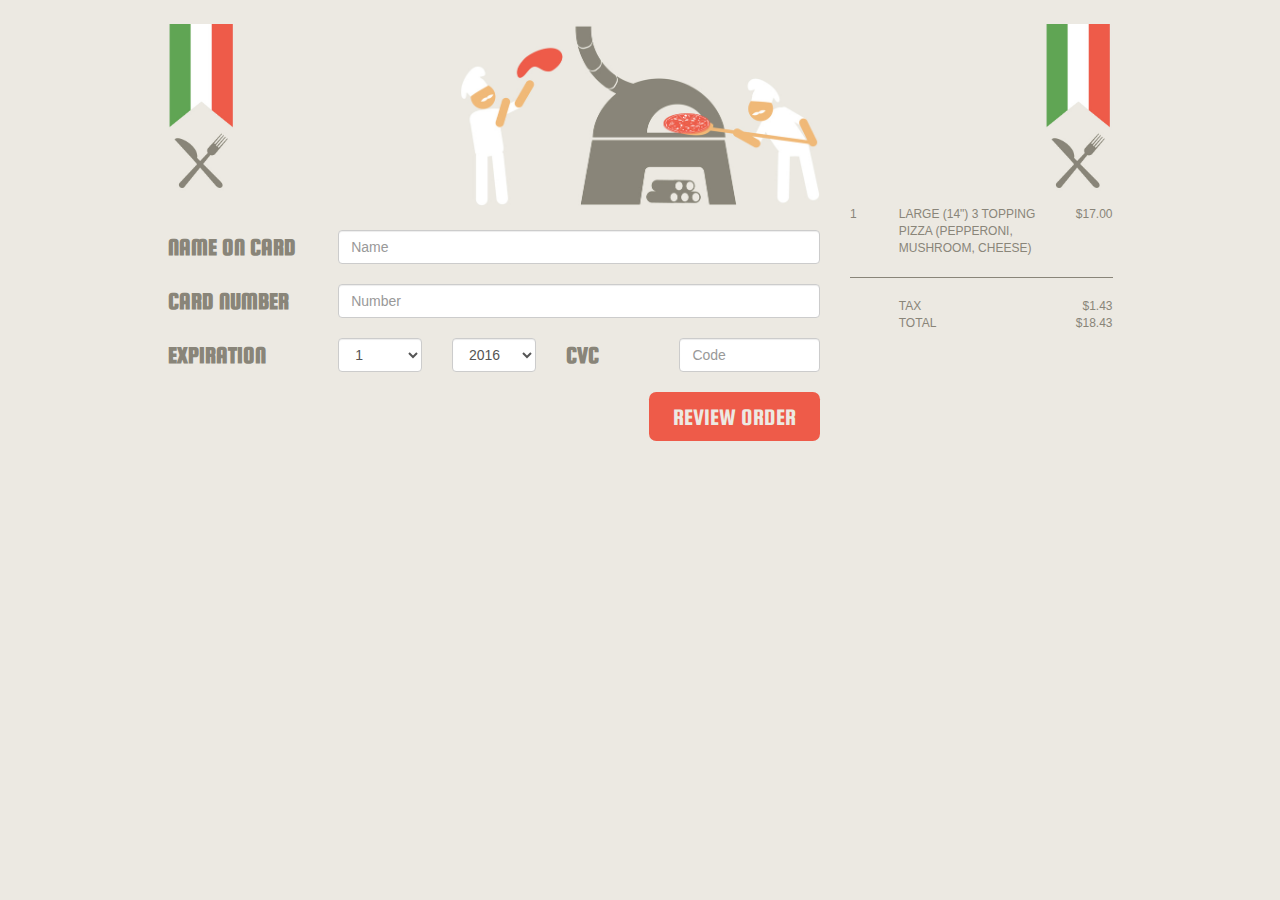
<file: app/views/App/payment.html>
<!DOCTYPE html>
<html>
  <head>
    <link rel="icon" href="/public/img/pizza-32.png" type="image/png">
    <link rel="stylesheet" href="/public/css/app.css">
	<link rel="stylesheet" href="/public/css/payment.css">
    <title>Italian Ristorante</title>
  </head>
  <body class="container">
    <div class="row">
      <div class="col-sm-1 col-sm-offset-1">
        <img src="/public/img/banner_vertical.png" alt="" class="img-responsive">
      </div>
      <div class="col-sm-4 col-sm-offset-2">
        <img src="/public/img/oven.png" alt="" class="img-responsive">
      </div>
      <div class="col-sm-1 col-sm-offset-2">
        <img src="/public/img/banner_vertical.png" alt="" class="img-responsive">
      </div>
    </div>
  	<div class="row">
  		<div class="col-sm-7 col-sm-offset-1">
  			<form class="form-horizontal" action="" method="post">
  				<div class="form-group">
  					<label for="nameOnCard" class="col-sm-3">Name on Card</label>
  					<div class="col-sm-9">
  						<input type="text" class="form-control" id="nameOnCard" name="nameOnCard" placeholder="Name">
  					</div>
  				</div>
  				<div class="form-group">
  					<label for="cardNumber" class="col-sm-3">Card Number</label>
  					<div class="col-sm-9">
  						<input type="text" class="form-control" id="cardNumber" name="cardNumber" placeholder="Number">
  					</div>
  				</div>
  				<div class="form-group">
  					<label for="month" class="col-sm-3">Expiration</label>
  					<div class="col-sm-2">
  						<select name="month" id="month" class="form-control">
  							<option value="1">1</option>
  							<option value="2">2</option>
  							<option value="3">3</option>
  							<option value="4">4</option>
  							<option value="5">5</option>
  							<option value="6">6</option>
  							<option value="7">7</option>
  							<option value="8">8</option>
  							<option value="9">9</option>
  							<option value="10">10</option>
  							<option value="11">11</option>
  							<option value="12">12</option>
  						</select>
  					</div>
  					<div class="col-sm-2">
  						<select name="year" id="year" class="form-control">
  							<option value="2016">2016</option>
  							<option value="2017">2017</option>
  							<option value="2018">2018</option>
  							<option value="2019">2019</option>
  						</select>
  					</div>
            <label for="securityCode" class="col-sm-2">CVC</label>
  					<div class="col-sm-3">
  						<input type="text" class="form-control" id="securityCode" name="securityCode" placeholder="Code">
  					</div>
  				</div>
  				<div class="text-right">
  					<button type="submit">Review Order</button>
  				</div>
  			</form>
  		</div>
  		<div class="col-sm-3 order-summary">
  			<div class="row">
  				<div class="col-sm-2">1</div>
  				<div class="col-sm-7">
  					Large (14") 3 Topping Pizza (Pepperoni, Mushroom, Cheese)
  				</div>
  				<div class="col-sm-3 text-right">
  					$17.00
  				</div>
  			</div>
  			<hr>
  			<div class="row">
  				<div class="col-sm-7 col-sm-offset-2">
  					Tax
  				</div>
  				<div class="col-sm-3 text-right">
  					$1.43
  				</div>
  			</div>
  			<div class="row">
  				<div class="col-sm-7 col-sm-offset-2">
  					Total
  				</div>
  				<div class="col-sm-3 text-right">
  					$18.43
  				</div>
  			</div>
  		</div>
  	</div>
  </body>
</html>
</file>
<file: public/css/payment.css>
.order-summary {
	font-family: sans-serif;
	font-size: 0.5rem;
}
</file>
<file: public/css/app.css>
@import url(https://maxcdn.bootstrapcdn.com/bootstrap/3.3.6/css/bootstrap.min.css);
@import url(https://fonts.googleapis.com/css?family=Squada+One);

html,
body {
  margin: 0;
  padding: 0;
  background-color: #ece9e2;
  font-family: 'Squada One', cursive;
  font-size: 24px;
}

input, select {
	font-family: sans-serif;
}

body {
  padding-top: 1em;
}

hr {
	border-color: #898579;
}

form {
	margin-top: 1em;
}

a,
span,
div,
h2 {
  text-transform: uppercase;
  color: #898579;
}

a:hover {
  color: #ee5b49;
}

.actions {
  margin-top: 2em;
}

.actions img {
  height: 165px;
}

.text-small {
  font-size: 0.7rem;
}

button {
  background-color: #ee5b49;
  color: #ece9e2;
  text-transform: uppercase;
  border: none;
  padding: 0.3em 1em;
  border-radius: 0.3em;
}
</file>
